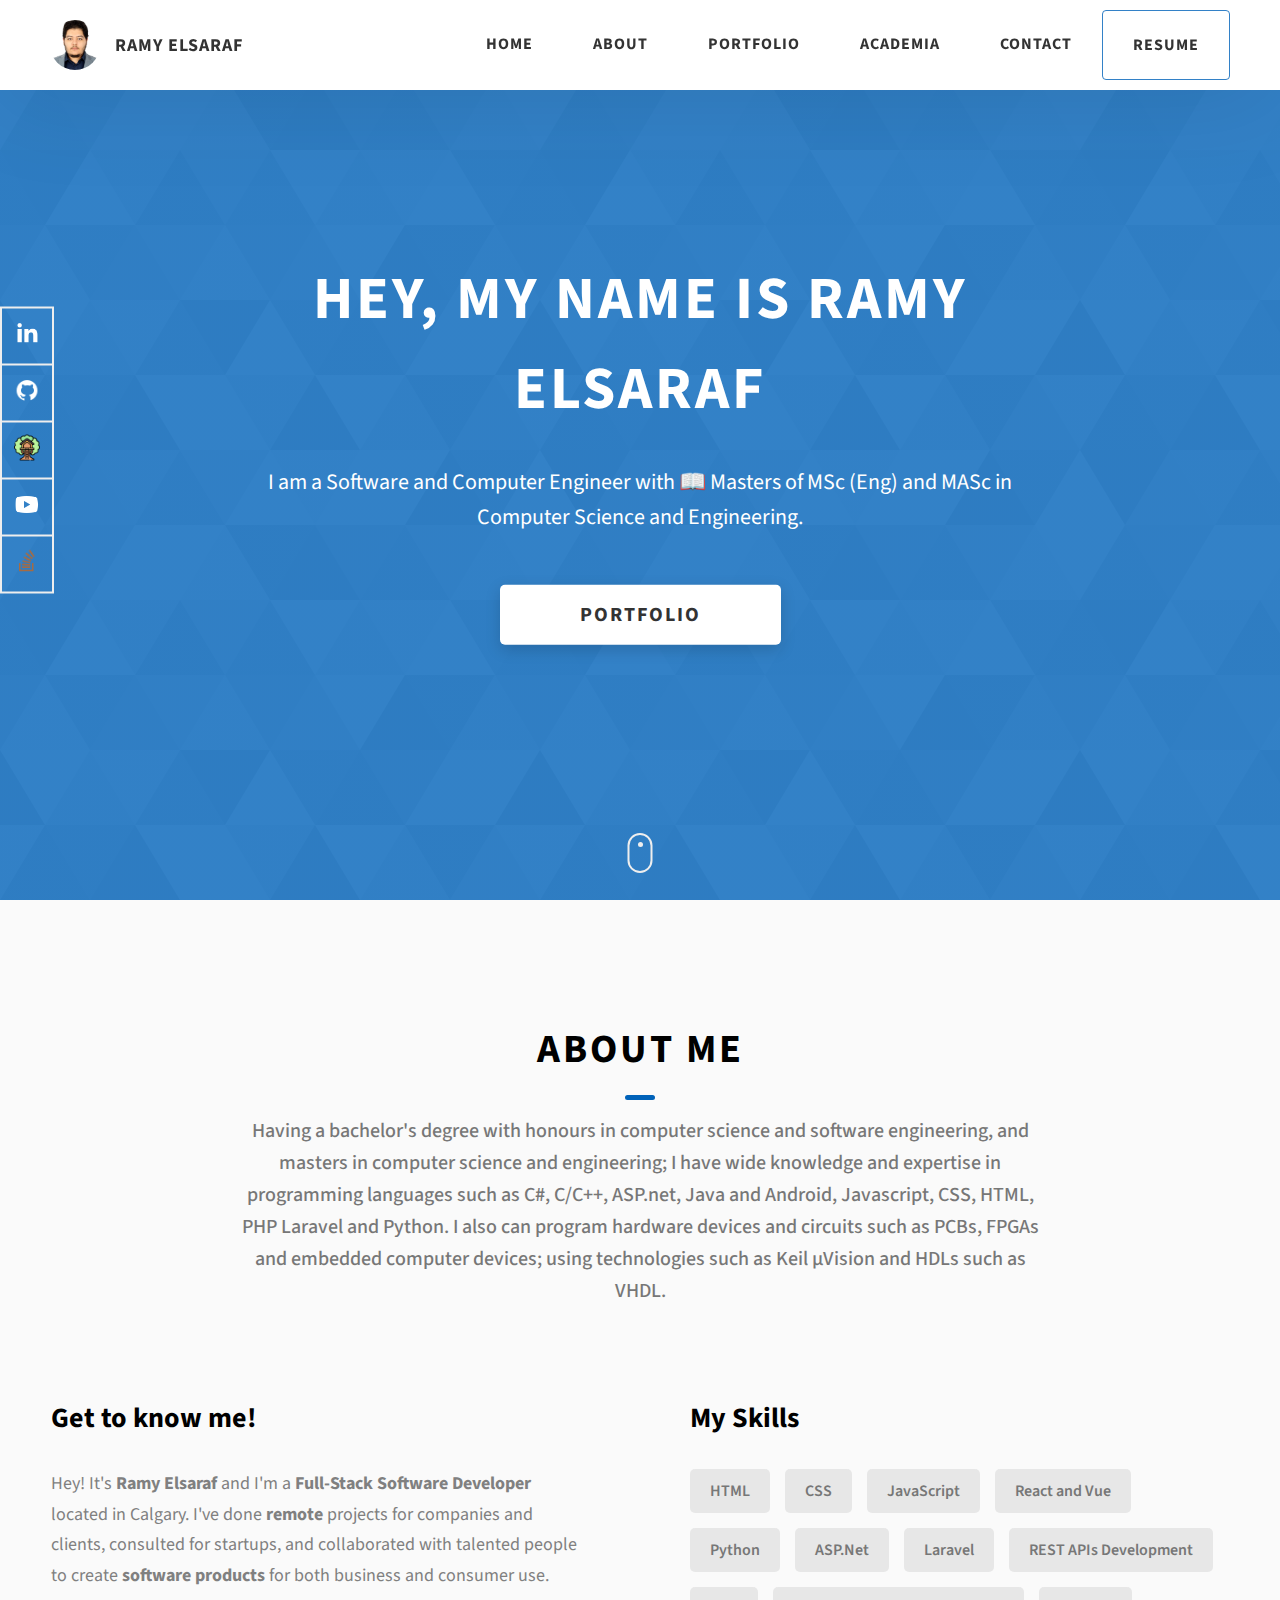
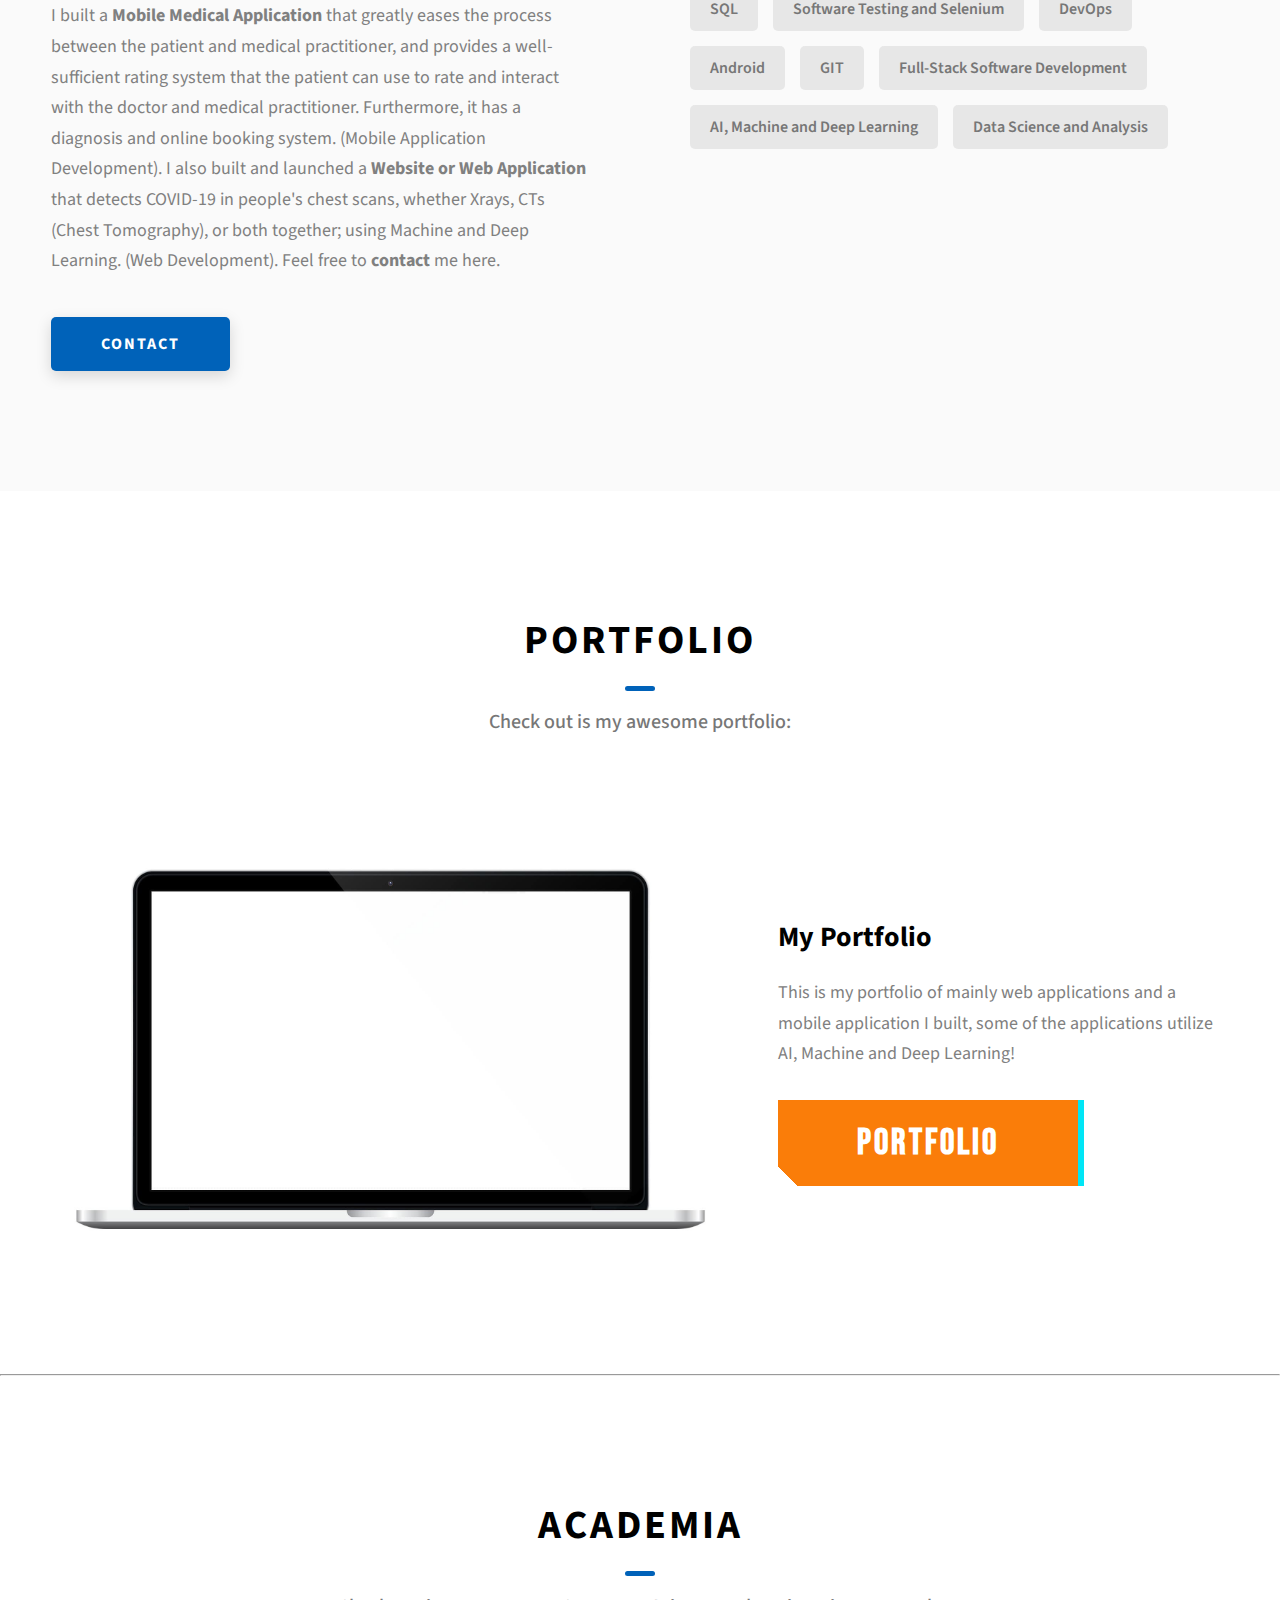
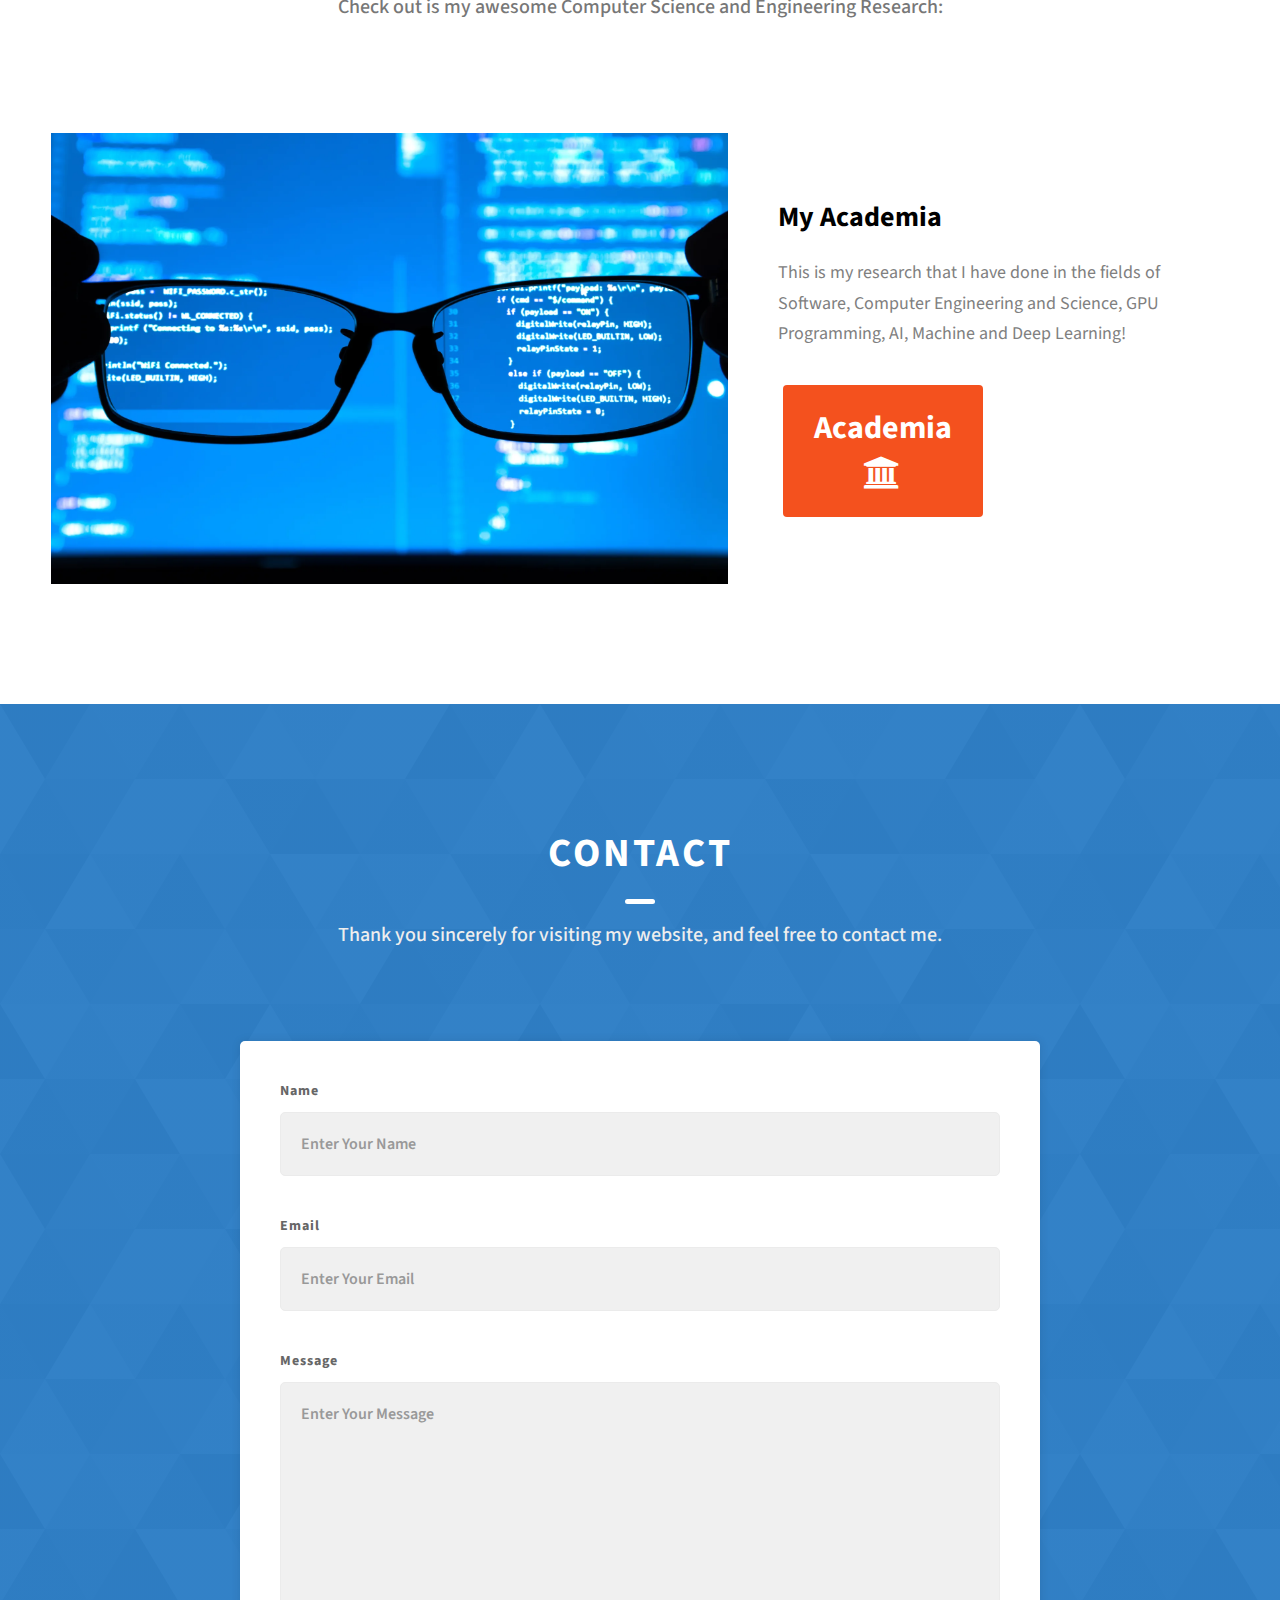
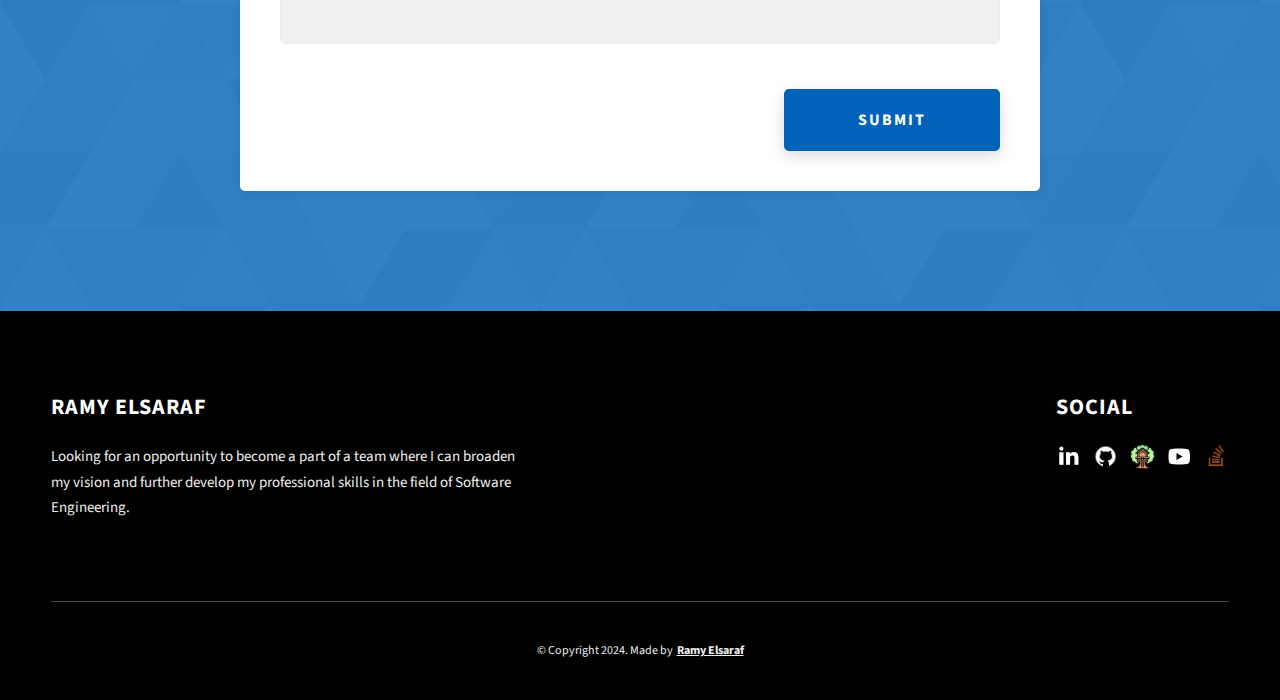
<file: index.html>
<!DOCTYPE html>
<html lang="en">
  <head>
    <meta charset="UTF-8" />
    <meta name="viewport" content="width=device-width, initial-scale=1.0" />
    <meta http-equiv="X-UA-Compatible" content="ie=edge" />
    <title>Developer Ramy 🌐</title>
    <meta name="description" content="Portfolio Template for Developer" />

    <link rel="stylesheet" href="css/stylei.css" />
	<link rel="icon" href="Amar_El_Moon-removebg-preview.ico">

    <link rel="preconnect" href="https://fonts.googleapis.com" />
    <link rel="preconnect" href="https://fonts.gstatic.com" crossorigin />
    <link
      href="https://fonts.googleapis.com/css2?family=Source+Sans+Pro:wght@400;600;700;900&display=swap"
      rel="stylesheet"
    />
	<link href="https://fonts.googleapis.com/css2?family=Bebas+Neue&display=swap" rel="stylesheet">
	<link rel="stylesheet" href="https://cdnjs.cloudflare.com/ajax/libs/font-awesome/4.7.0/css/font-awesome.min.css">
  </head>
  <body>
    <header class="header">
      <div class="header__content">
        <div class="header__logo-container">
          <div class="header__logo-img-cont">
            <img
              src="./assets/png/ramy-photo-large.jpg"
              alt="Ramy Image"
              class="header__logo-img"
            />
          </div>
          <span class="header__logo-sub">Ramy Elsaraf</span>
        </div>
        <div class="header__main">
          <ul class="header__links">
            <li class="header__link-wrapper">
              <a href="./index.html#home" class="header__link"> Home </a>
            </li>
			<li class="header__link-wrapper">
              <a href="./index.html#about" class="header__link">About </a>
            </li>
	    <li class="header__link-wrapper">
              <a href="./index.html#projects" class="header__link">
                Portfolio
              </a>
            </li>	  
            <li class="header__link-wrapper">
              <a href="./index.html#academia" class="header__link">Academia </a>
            </li>
            <li class="header__link-wrapper">
              <a href="./index.html#contact" class="header__link"> Contact </a>
            </li>
			<li class="header__link-wrapper borderlist">
              <a href="Ramy Elsaraf CV MP.pdf" class="header__link"> Resume </a>
            </li>
          </ul>
          <div class="header__main-ham-menu-cont">
            <img
              src="./assets/svg/ham-menu.svg"
              alt="hamburger menu"
              class="header__main-ham-menu"
            />
            <img
              src="./assets/svg/ham-menu-close.svg"
              alt="hamburger menu close"
              class="header__main-ham-menu-close d-none"
            />
          </div>
        </div>
      </div>
      <div class="header__sm-menu">
        <div class="header__sm-menu-content">
          <ul class="header__sm-menu-links">
            <li class="header__sm-menu-link">
              <a href="./index.html#home"> Home </a>
            </li>

            <li class="header__sm-menu-link">
              <a href="./index.html#about"> About </a>
            </li>

	    <li class="header__sm-menu-link">
              <a href="./index.html#projects"> Portfolio </a>
            </li>
		  
	    <li class="header__sm-menu-link">
              <a href="./index.html#academia"> Academia </a>
            </li>

            <li class="header__sm-menu-link">
              <a href="./index.html#contact"> Contact </a>
            </li>
			
	    <li class="header__sm-menu-link borderlist">
              <a href="Ramy Elsaraf CV MP.pdf"> Resume </a>
            </li>
          </ul>
        </div>
      </div>
    </header>
    <section class="home-hero" id="home">
      <div class="home-hero__content">
        <h1 class="heading-primary">Hey, My name is Ramy Elsaraf</h1>
        <div class="home-hero__info">
          <p class="text-primary">
            I am a Software and Computer Engineer with 📖 Masters of MSc (Eng) and MASc in Computer Science and Engineering.
          </p>
        </div>
        <div class="home-hero__cta">
          <a href="./index.html#projects" class="btn btn--bg">Portfolio</a>
        </div>
      </div>
      <div class="home-hero__socials">
        <div class="home-hero__social">
          <a href="https://www.linkedin.com/in/ramy-elsaraf-8a6336177/" class="home-hero__social-icon-link">
            <img
              src="./assets/png/linkedin-ico.png"
              alt="icon"
              class="home-hero__social-icon"
            />
          </a>
        </div>
        <div class="home-hero__social">
          <a href="https://github.com/Ramy9999" class="home-hero__social-icon-link">
            <img
              src="./assets/png/github-ico.png"
              alt="icon"
              class="home-hero__social-icon"
            />
          </a>
        </div>
        <div class="home-hero__social">
          <a href="https://teamtreehouse.com/profiles/ramyelsaraf" class="home-hero__social-icon-link">
            <img
              src="./assets/png/tree-house.png"
              alt="icon"
              class="home-hero__social-icon"
            />
          </a>
        </div>
        <div class="home-hero__social">
          <a href="https://www.youtube.com/channel/UCjUvYW-434geYl9XU5LjoGw" class="home-hero__social-icon-link">
            <img
              src="./assets/png/yt-ico.png"
              alt="icon"
              class="home-hero__social-icon"
            />
          </a>
        </div>
        <div class="home-hero__social">
          <a
            href="https://stackoverflow.com/users/7020357/ramy-salah"
            class="home-hero__social-icon-link home-hero__social-icon-link--bd-none"
          >
            <img
              src="./assets/png/icons8-stack-overflow-32.png"
              alt="icon"
              class="home-hero__social-icon"
            />
          </a>
        </div>
      </div>
      <div class="home-hero__mouse-scroll-cont">
        <div class="mouse"></div>
      </div>
    </section>
    <section id="about" class="about sec-pad">
      <div class="main-container">
        <h2 class="heading heading-sec heading-sec__mb-med">
          <span class="heading-sec__main">About Me</span>
          <span class="heading-sec__sub">
            Having a bachelor's degree with honours in computer science and software engineering, and masters in computer science and engineering; I have wide knowledge and expertise in programming languages such as C#, C/C++, ASP.net, Java and Android, Javascript, CSS, HTML, PHP Laravel and Python. I also can program hardware devices and circuits such as PCBs, FPGAs and embedded computer devices; using technologies such as Keil µVision and HDLs such as VHDL.
          </span>
        </h2>
        <div class="about__content">
          <div class="about__content-main">
            <h3 class="about__content-title">Get to know me!</h3>
            <div class="about__content-details">
              <p class="about__content-details-para">
                Hey! It's
                <strong>Ramy Elsaraf</strong>
                and I'm a <strong> Full-Stack Software Developer </strong> located in
                Calgary. I've done
                <strong> remote </strong>
                projects for companies and clients, consulted for startups, and collaborated
                with talented people to create
                <strong>software products </strong>
                for both business and consumer use.
              </p>
              <p class="about__content-details-para">
                I built a <strong> Mobile Medical Application </strong> that greatly eases the process between the patient and medical practitioner, and provides a well-sufficient rating system that the patient can use to rate and interact with the doctor and medical practitioner. Furthermore, it has a diagnosis and online booking system. (Mobile Application Development).
I also built and launched a <strong> Website or Web Application </strong> that detects COVID-19 in people's chest scans, whether Xrays, CTs (Chest Tomography), or both together; using Machine and Deep Learning. (Web Development). Feel free to
                <strong>contact</strong> me here.
              </p>
            </div>
            <a href="./index.html#contact" class="btn btn--med btn--theme dynamicBgClr"
              >Contact</a
            >
          </div>
          <div class="about__content-skills">
            <h3 class="about__content-title">My Skills</h3>
            <div class="skills">
              <div class="skills__skill">HTML</div>
              <div class="skills__skill">CSS</div>
              <div class="skills__skill">JavaScript</div>
              <div class="skills__skill">React and Vue</div>
	      <div class="skills__skill">Python</div>
	      <div class="skills__skill">ASP.Net</div>
	      <div class="skills__skill">Laravel</div>
              <div class="skills__skill">REST APIs Development</div>
              <div class="skills__skill">SQL</div>
	      <div class="skills__skill">Software Testing and Selenium</div>
              <div class="skills__skill">DevOps</div>
              <div class="skills__skill">Android</div>
	      <div class="skills__skill">GIT</div>
	      <div class="skills__skill">Full-Stack Software Development</div>
	      <div class="skills__skill">AI, Machine and Deep Learning</div>
              <div class="skills__skill">Data Science and Analysis</div>
              
            </div>
          </div>
        </div>
      </div>
    </section>
    <section id="projects" class="projects sec-pad">
      <div class="main-container">
        <h2 class="heading heading-sec heading-sec__mb-bg">
          <span class="heading-sec__main">Portfolio</span>
          <span class="heading-sec__sub">
            Check out is my awesome portfolio:
          </span>
        </h2>

        <div class="projects__content">
          <div class="projects__row">
            <div class="projects__row-img-cont">
              <img
                src="./assets/jpeg/project-mockup-example.jpeg"
                alt="Software Screenshot"
                class="projects__row-img"
                loading="lazy"
              />
            </div>
            <div class="projects__row-content">
              <h3 class="projects__row-content-title">My Portfolio</h3>
              <p class="projects__row-content-desc">
                This is my portfolio of mainly web applications and a mobile application I built, some of the applications utilize AI, Machine and Deep Learning!
              </p>
              
			  <div id="portfolio"><button class= "buty mx-auto text-center" onclick="window.location.href='portfolio.html';">Portfolio</button></div>
            </div>
          </div>
          
          
        </div>
      </div>
    </section>
	<hr>
	<section id="academia" class="projects sec-pad">
	<div class="main-container">
        <h2 class="heading heading-sec heading-sec__mb-bg">
          <span class="heading-sec__main">Academia</span>
          <span class="heading-sec__sub">
            Check out is my awesome Computer Science and Engineering Research:
          </span>
        </h2>

        <div class="projects__content">
          <div class="projects__row">
            <div class="projects__row-img-cont">
              <img
                src="./assets/jpeg/computer-science-research-1.jpg"
                alt="Software Screenshot"
                class="projects__row-img"
                loading="lazy"
              />
            </div>
            <div class="projects__row-content">
              <h3 class="projects__row-content-title">My Academia</h3>
              <p class="projects__row-content-desc">
                This is my research that I have done in the fields of Software, Computer Engineering and Science, GPU Programming, AI, Machine and Deep Learning!
              </p>
              
			  <div><button class= "academia" onclick="window.location.href='https://independent.academia.edu/RamySalahElsaraf';">Academia <i class="fa fa-university"></i></button></div>
            </div>
          </div>
        </div>
      </div>
	</section>
	 
    <section id="contact" class="contact sec-pad dynamicBg">
      <div class="main-container">
        <h2 class="heading heading-sec heading-sec__mb-med">
          <span class="heading-sec__main heading-sec__main--lt">Contact</span>
          <span class="heading-sec__sub heading-sec__sub--lt">
            Thank you sincerely for visiting my website, and feel free to contact me.
          </span>
        </h2>
        <div class="contact__form-container">
          <form action="https://formsubmit.co/ramysarraf56@gmail.com" method="POST" class="contact__form"/>
            <div class="contact__form-field">
              <label class="contact__form-label" for="name">Name</label>
              <input
                required
                placeholder="Enter Your Name"
                type="text"
                class="contact__form-input"
                name="name"
                id="name"
              />
            </div>
            <div class="contact__form-field">
              <label class="contact__form-label" for="email">Email</label>
              <input
                required
                placeholder="Enter Your Email"
                type="text"
                class="contact__form-input"
                name="email"
                id="email"
              />
            </div>
            <div class="contact__form-field">
              <label class="contact__form-label" for="message">Message</label>
              <textarea
                required
                cols="30"
                rows="10"
                class="contact__form-input"
                placeholder="Enter Your Message"
                name="message"
                id="message"
              ></textarea>
            </div>
            <button type="submit" class="btn btn--theme contact__btn">
              Submit
            </button>
          </form>
        </div>
      </div>
    </section>
    <footer class="main-footer">
      <div class="main-container">
        <div class="main-footer__upper">
          <div class="main-footer__row main-footer__row-1">
            <h2 class="heading heading-sm main-footer__heading-sm">
              <span>Social</span>
            </h2>
            <div class="main-footer__social-cont">
              <a target="_blank" rel="noreferrer" href="https://www.linkedin.com/in/ramy-elsaraf-8a6336177/">
                <img
                  class="main-footer__icon"
                  src="./assets/png/linkedin-ico.png"
                  alt="icon"
                />
              </a>
              <a target="_blank" rel="noreferrer" href="https://github.com/Ramy9999">
                <img
                  class="main-footer__icon"
                  src="./assets/png/github-ico.png"
                  alt="icon"
                />
              </a>
              <a target="_blank" rel="noreferrer" href="https://teamtreehouse.com/profiles/ramyelsaraf">
                <img
                  class="main-footer__icon"
                  src="./assets/png/tree-house.png"
                  alt="icon"
                />
              </a>
              <a target="_blank" rel="noreferrer" href="https://www.youtube.com/channel/UCjUvYW-434geYl9XU5LjoGw">
                <img
                  class="main-footer__icon"
                  src="./assets/png/yt-ico.png"
                  alt="icon"
                />
              </a>
              <a target="_blank" rel="noreferrer" href="https://stackoverflow.com/users/7020357/ramy-salah">
                <img
                  class="main-footer__icon main-footer__icon--mr-none"
                  src="./assets/png/icons8-stack-overflow-32.png"
                  alt="icon"
                />
              </a>
            </div>
          </div>
          <div class="main-footer__row main-footer__row-2">
            <h4 class="heading heading-sm text-lt">Ramy Elsaraf</h4>
            <p class="main-footer__short-desc">
              Looking for an opportunity to become a part of a team where I can broaden my vision and further develop my professional skills in the field of Software Engineering.
            </p>
          </div>
        </div>

        <!-- If you give me some credit or shoutout here by linking to my website, then it will be a big thing for me and will help me a lot :) -->
        <div class="main-footer__lower">
          &copy; Copyright 2024. Made by
          <a rel="noreferrer" target="_blank"
            >Ramy Elsaraf</a
          >
        </div>
      </div>
    </footer>

    <script src="./index.js"></script>
  </body>
</html>
</file>
<file: css/stylei.css>
/*
0 - 600px:      Phone
600 - 900px:    Tablet portrait
900 - 1200px:   Tablet landscape
[1200 - 1800] is where our normal styles apply
1800px + :      Big desktop
$breakpoint arguement choices:
- phone
- tab-port
- tab-land
- big-desktop

Inside media queries 1em is always 16px i.e 1em = 16px at every screen size only inside media queries
*/
*,
*::after,
*::before {
  margin: 0;
  padding: 0;
  box-sizing: inherit;
  font-family: inherit; }

html {
  font-size: 62.5%;
  scroll-behavior: smooth; }
  @media only screen and (max-width: 75em) {
    html {
      font-size: 59%; } }
  @media only screen and (max-width: 56.25em) {
    html {
      font-size: 56%; } }
  @media only screen and (min-width: 112.5em) {
    html {
      font-size: 65%; } }

body {
  box-sizing: border-box;
  position: relative;
  line-height: 1.5;
  font-family: sans-serif;
  overflow-x: hidden;
  overflow-y: scroll;
  font-family: 'Source Sans Pro', sans-serif; }

a {
  text-decoration: none;
  color: inherit; }

li {
  list-style: none; }

input:focus,
button:focus,
a:focus,
textarea:focus {
  outline: none; }

button {
  border: none;
  cursor: pointer; }

textarea {
  resize: none; }

.heading-primary {
  font-size: 6rem;
  text-transform: uppercase;
  letter-spacing: 3px;
  text-align: center; }
  @media only screen and (max-width: 37.5em) {
    .heading-primary {
      font-size: 4.5rem; } }

.heading-sec__mb-bg {
  margin-bottom: 11rem; }
  @media only screen and (max-width: 56.25em) {
    .heading-sec__mb-bg {
      margin-bottom: 8rem; } }

.heading-sec__mb-med {
  margin-bottom: 9rem; }
  @media only screen and (max-width: 56.25em) {
    .heading-sec__mb-med {
      margin-bottom: 8rem; } }

.heading-sec__main {
  display: block;
  font-size: 4rem;
  text-transform: uppercase;
  letter-spacing: 1px;
  letter-spacing: 3px;
  text-align: center;
  margin-bottom: 3.5rem;
  position: relative; }
  .heading-sec__main--lt {
    color: #fff; }
    .heading-sec__main--lt::after {
      content: '';
      background: #fff !important; }
  .heading-sec__main::after {
    content: '';
    position: absolute;
    top: calc(100% + 1.5rem);
    height: 5px;
    width: 3rem;
    background: #0062b9;
    left: 50%;
    transform: translateX(-50%);
    border-radius: 5px; }
    @media only screen and (max-width: 37.5em) {
      .heading-sec__main::after {
        top: calc(100% + 1.2rem); } }

.heading-sec__sub {
  display: block;
  text-align: center;
  color: #777;
  font-size: 2rem;
  font-weight: 500;
  max-width: 80rem;
  margin: auto;
  line-height: 1.6; }
  @media only screen and (max-width: 37.5em) {
    .heading-sec__sub {
      font-size: 1.8rem; } }
  .heading-sec__sub--lt {
    color: #eee; }

.heading-sm {
  font-size: 2.2rem;
  text-transform: uppercase;
  letter-spacing: 1px; }

.main-container {
  max-width: 120rem;
  margin: auto;
  width: 92%; }

.btn {
  background: #fff;
  color: #333;
  text-transform: uppercase;
  letter-spacing: 2px;
  display: inline-block;
  font-weight: 700;
  border-radius: 5px;
  box-shadow: 0 5px 15px 0 rgba(0, 0, 0, 0.15);
  transition: transform .3s; }
  .btn:hover {
    transform: translateY(-3px); }
  .btn--bg {
    padding: 1.5rem 8rem;
    font-size: 2rem; }
  .btn--med {
    padding: 1.5rem 5rem;
    font-size: 1.6rem; }
  .btn--theme {
    background: #0062b9;
    color: #fff; }
  .btn--theme-inv {
    color: #0062b9;
    background: #fff;
    border: 2px solid #0062b9;
    box-shadow: none;
    padding: calc(1.5rem - 2px) calc(5rem - 2px); }

.sec-pad {
  padding: 12rem 0; }
  @media only screen and (max-width: 56.25em) {
    .sec-pad {
      padding: 8rem 0; } }

.text-primary {
  color: #fff;
  font-size: 2.2rem;
  text-align: center;
  width: 100%;
  line-height: 1.6; }
  @media only screen and (max-width: 37.5em) {
    .text-primary {
      font-size: 2rem; } }

.d-none {
  display: none; }

.home-hero {
  color: #fff;
  background: linear-gradient(to right, rgba(0, 98, 185, 0.8), rgba(0, 98, 185, 0.8)), url(../../assets/svg/common-bg.svg);
  background-position: center;
  height: 100vh;
  min-height: 80rem;
  max-height: 120rem;
  position: relative; }
  @media only screen and (max-width: 37.5em) {
    .home-hero {
      height: unset;
      min-height: unset; } }
  .home-hero__socials {
    position: absolute;
    top: 50%;
    border: 2px solid #eee;
    border-left: 2px solid #eee;
    transform: translateY(-50%); }
    @media only screen and (max-width: 56.25em) {
      .home-hero__socials {
        display: none; } }
  .home-hero__mouse-scroll-cont {
    position: absolute;
    bottom: 3%;
    left: 50%;
    transform: translateX(-50%); }
    @media only screen and (max-width: 37.5em) {
      .home-hero__mouse-scroll-cont {
        display: none; } }
  .home-hero__social {
    width: 5rem; }
  .home-hero__social-icon-link {
    width: 100%;
    display: block;
    padding: 1.2rem;
    border-bottom: 2px solid #eee;
    transition: background .3s; }
    .home-hero__social-icon-link:hover {
      background: rgba(255, 255, 255, 0.1); }
    .home-hero__social-icon-link--bd-none {
      border-bottom: 0; }
  .home-hero__social-icon {
    width: 100%; }
  .home-hero__content {
    position: absolute;
    top: 50%;
    left: 50%;
    transform: translate(-50%, -50%);
    max-width: 90rem;
    width: 92%; }
    @media only screen and (max-width: 37.5em) {
      .home-hero__content {
        padding: 19rem 0 13rem 0;
        margin: auto;
        position: static;
        transform: translate(0, 0); } }
  .home-hero__info {
    margin: 3rem auto 0 auto;
    max-width: 80rem; }
  .home-hero__cta {
    margin-top: 5rem;
    text-align: center; }

.about {
  background: #fafafa; }
  .about__content {
    display: grid;
    grid-template-columns: 1fr 1fr;
    grid-gap: 10rem; }
    @media only screen and (max-width: 56.25em) {
      .about__content {
        grid-template-columns: 1fr;
        grid-gap: 8rem; } }
    .about__content-title {
      font-weight: 700;
      font-size: 2.8rem;
      margin-bottom: 3rem; }
      @media only screen and (max-width: 37.5em) {
        .about__content-title {
          font-size: 2.4rem; } }
    .about__content-details-para {
      font-size: 1.8rem;
      color: grey;
      max-width: 60rem;
      line-height: 1.7;
      margin-bottom: 1rem; }
      .about__content-details-para--hl {
        font-weight: 700;
        margin: 0 3px; }
      .about__content-details-para:last-child {
        margin-bottom: 4rem; }

.projects__row {
  display: grid;
  grid-template-columns: 1.5fr 1fr;
  grid-gap: 5rem;
  margin-bottom: 11rem; }
  @media only screen and (max-width: 56.25em) {
    .projects__row {
      grid-template-columns: 1fr;
      grid-gap: 2rem;
      margin-bottom: 8rem; } }
  @media only screen and (max-width: 56.25em) {
    .projects__row {
      text-align: center; } }
  .projects__row:last-child {
    margin-bottom: 0; }
  .projects__row-img-cont {
    overflow: hidden; }
  .projects__row-img {
    width: 100%;
    display: block;
    object-fit: cover; }
  .projects__row-content {
    padding: 2rem 0;
    display: flex;
    justify-content: center;
    flex-direction: column;
    align-items: flex-start; }
    @media only screen and (max-width: 56.25em) {
      .projects__row-content {
        align-items: center; } }
    .projects__row-content-title {
      font-weight: 700;
      font-size: 2.8rem;
      margin-bottom: 2rem; }
      @media only screen and (max-width: 37.5em) {
        .projects__row-content-title {
          font-size: 2.4rem; } }
    .projects__row-content-desc {
      font-size: 1.8rem;
      color: grey;
      max-width: 60rem;
      line-height: 1.7;
      margin-bottom: 3rem; }
      @media only screen and (max-width: 37.5em) {
        .projects__row-content-desc {
          font-size: 1.7rem; } }

.contact {
  background: linear-gradient(to right, rgba(0, 98, 185, 0.8), rgba(0, 98, 185, 0.8)), url(../../assets/svg/common-bg.svg);
  background-size: cover;
  background-position: center; }
  .contact__form-container {
    box-shadow: 0 0 10px rgba(0, 0, 0, 0.1);
    background: white;
    padding: 4rem;
    margin-top: 6rem;
    max-width: 80rem;
    text-align: right;
    width: 95%;
    border-radius: 5px;
    margin: 5rem auto 0 auto; }
    @media only screen and (max-width: 37.5em) {
      .contact__form-container {
        padding: 3rem; } }
  .contact__form-field {
    margin-bottom: 4rem; }
    @media only screen and (max-width: 37.5em) {
      .contact__form-field {
        margin-bottom: 3rem; } }
  .contact__form-label {
    color: #666;
    font-size: 1.4rem;
    letter-spacing: 1px;
    font-weight: 700;
    margin-bottom: 1rem;
    display: block;
    text-align: left; }
  .contact__form-input {
    color: #333;
    padding: 2rem;
    width: 100%;
    border: 1px solid #ebebeb;
    font-size: 1.6rem;
    letter-spacing: 0px;
    background: #f0f0f0;
    border-radius: 5px;
    font-weight: 600;
    /* Code for Modern Browsers */
    /* Code for WebKit, Blink, Edge */
    /* Code for Internet Explorer 10-11 */
    /* Code for Microsoft Edge */
    /* Code for Mozilla Firefox 4 to 18 */
    /* Code for Mozilla Firefox 19+ */ }
    .contact__form-input::placeholder {
      color: #999;
      font-weight: 600;
      font-size: 1.6rem; }
    .contact__form-input::-webkit-input-placeholder {
      color: #999;
      font-weight: 600;
      font-size: 1.6rem; }
    .contact__form-input:-ms-input-placeholder {
      color: #999;
      font-weight: 600;
      font-size: 1.6rem; }
    .contact__form-input::-ms-input-placeholder {
      color: #999;
      font-weight: 600;
      font-size: 1.6rem; }
    .contact__form-input:-moz-placeholder {
      opacity: 1;
      color: #999;
      font-weight: 600;
      font-size: 1.6rem; }
    .contact__form-input::-moz-placeholder {
      opacity: 1;
      color: #999;
      font-weight: 600;
      font-size: 1.6rem; }
  .contact__btn {
    width: 30%;
    padding: 2rem 4rem;
    font-size: 1.6rem; }
    @media only screen and (max-width: 37.5em) {
      .contact__btn {
        width: 100%; } }

.project-cs-hero {
  color: #fff;
  background: linear-gradient(to right, rgba(0, 98, 185, 0.8), rgba(0, 98, 185, 0.8)), url(../../assets/svg/common-bg.svg);
  background-size: cover;
  background-position: center;
  position: relative; }
  @media only screen and (max-width: 37.5em) {
    .project-cs-hero {
      height: unset;
      min-height: unset; } }
  .project-cs-hero__content {
    padding: 25rem 0 17rem 0;
    max-width: 90rem;
    width: 92%;
    margin: auto; }
    @media only screen and (max-width: 37.5em) {
      .project-cs-hero__content {
        padding: 19rem 0 13rem 0;
        margin: auto;
        position: static;
        transform: translate(0, 0); } }
  .project-cs-hero__info {
    margin: 3rem auto 0 auto;
    max-width: 80rem; }
  .project-cs-hero__cta {
    margin-top: 5rem;
    text-align: center; }

.project-details__content {
  padding: 8rem 0;
  max-width: 90rem;
  margin: auto; }
  .project-details__content-title {
    font-weight: 700;
    font-size: 2.8rem;
    margin-bottom: 3rem; }
    @media only screen and (max-width: 37.5em) {
      .project-details__content-title {
        font-size: 2.4rem; } }

.project-details__showcase-img-cont {
  width: 100%;
  margin-bottom: 6rem; }

.project-details__showcase-img {
  width: 100%; }

.project-details__content-main {
  width: 100%;
  max-width: 70rem;
  margin: auto; }

.project-details__desc {
  margin: 0 0 7rem 0; }
  .project-details__desc-para {
    font-size: 1.8rem;
    line-height: 1.7;
    color: grey;
    margin-bottom: 2rem; }

.project-details__tools-used {
  margin: 0 0 7rem 0; }
  .project-details__tools-used-list {
    display: flex;
    flex-wrap: wrap; }
  .project-details__tools-used-item {
    padding: 1rem 2rem;
    margin-bottom: 1.5rem;
    margin-right: 1.5rem;
    font-size: 1.6rem;
    background: rgba(153, 153, 153, 0.2);
    border-radius: 5px;
    font-weight: 600;
    color: #777; }

.project-details__links {
  margin: 0 0; }
  .project-details__links-btn {
    margin-right: 2rem; }
    @media only screen and (max-width: 37.5em) {
      .project-details__links-btn {
        margin-right: 0;
        width: 70%;
        margin-bottom: 2rem;
        text-align: center; } }
    .project-details__links-btn:last-child {
      margin: 0; }
      @media only screen and (max-width: 37.5em) {
        .project-details__links-btn:last-child {
          margin: 0; } }

.header {
  position: fixed;
  width: 100%;
  z-index: 1000;
  background: #000;
  background: #fff;
  box-shadow: 0 10px 100px rgba(0, 0, 0, 0.1); }
  .header__content {
    display: flex;
    align-items: center;
    justify-content: space-between;
    padding: 1rem 5rem; }
    @media only screen and (max-width: 56.25em) {
      .header__content {
        padding: 0 2rem; } }
  .header__logo-container {
    display: flex;
    align-items: center;
    cursor: pointer;
    color: #333;
    transition: color .3s; }
    .header__logo-container:hover {
      color: #0062b9; }
  .header__logo-img-cont {
    width: 5rem;
    height: 5rem;
    border-radius: 50px;
    overflow: hidden;
    margin-right: 1.5rem;
    background: #0062b9; }
    @media only screen and (max-width: 56.25em) {
      .header__logo-img-cont {
        width: 4.5rem;
        height: 4.5rem;
        margin-right: 1.2rem; } }
  .header__logo-img {
    width: 100%;
    height: 100%;
    object-fit: cover;
    object-position: center;
    display: block; }
  .header__logo-sub {
    font-size: 1.8rem;
    text-transform: uppercase;
    font-weight: 700;
    letter-spacing: 1px; }
  .header__links {
    display: flex; }
    @media only screen and (max-width: 37.5em) {
      .header__links {
        display: none; } }
  .header__link {
    padding: 2.2rem 3rem;
    display: inline-block;
    font-size: 1.6rem;
    color: #333;
    text-transform: uppercase;
    letter-spacing: 1px;
    font-weight: 700;
    transition: color .3s; }
    .header__link:hover {
      color: #0062b9; }
    @media only screen and (max-width: 56.25em) {
      .header__link {
        padding: 3rem 1.8rem;
        font-size: 1.5rem; } }
  .header__main-ham-menu-cont {
    display: none;
    width: 3rem;
    padding: 2.2rem 0; }
    @media only screen and (max-width: 37.5em) {
      .header__main-ham-menu-cont {
        display: block; } }
  .header__main-ham-menu {
    width: 100%; }
  .header__main-ham-menu-close {
    width: 100%; }
  .header__sm-menu {
    background: #fff;
    position: absolute;
    width: 100%;
    top: 100%;
    visibility: hidden;
    opacity: 0;
    transition: all .3s;
    box-shadow: 0px 5px 5px 0px rgba(0, 0, 0, 0.1);
    -webkit-box-shadow: 0px 5px 5px 0px rgba(0, 0, 0, 0.1);
    -moz-box-shadow: 0px 5px 5px 0px rgba(0, 0, 0, 0.1); }
    .header__sm-menu--active {
      visibility: hidden;
      opacity: 0; }
      @media only screen and (max-width: 37.5em) {
        .header__sm-menu--active {
          visibility: visible;
          opacity: 1; } }
  .header__sm-menu-link a {
    display: block;
    text-decoration: none;
    padding: 2.5rem 3rem;
    font-size: 1.6rem;
    color: #333;
    text-align: right;
    border-bottom: 1px solid #eee;
    font-weight: 700;
    text-transform: uppercase;
    letter-spacing: 2px;
    transition: color .3s; }
    .header__sm-menu-link a:hover {
      color: #0062b9; }
  .header__sm-menu-link:first-child a {
    border-top: 1px solid #eee; }
  .header__sm-menu-link-last {
    border-bottom: 0; }

.main-footer {
  background: #000;
  color: #fff; }
  .main-footer__upper {
    display: flex;
    justify-content: space-between;
    padding: 8rem 0; }
    @media only screen and (max-width: 56.25em) {
      .main-footer__upper {
        padding: 6rem 0; } }
    @media only screen and (max-width: 37.5em) {
      .main-footer__upper {
        display: block; } }
  .main-footer__row-1 {
    order: 2; }
    @media only screen and (max-width: 56.25em) {
      .main-footer__row-1 {
        margin-bottom: 5rem; } }
  .main-footer__row-2 {
    width: 40%;
    order: 1;
    max-width: 50rem; }
    @media only screen and (max-width: 56.25em) {
      .main-footer__row-2 {
        width: 100%; } }
  .main-footer__short-desc {
    margin-top: 2rem;
    color: #eee;
    font-size: 1.5rem;
    line-height: 1.7; }
  .main-footer__social-cont {
    margin-top: 2rem; }
  .main-footer__icon {
    margin-right: 1rem;
    width: 2.5rem; }
    .main-footer__icon--mr-none {
      margin-right: 0; }
  .main-footer__lower {
    padding: 4rem 0;
    border-top: 1px solid #444;
    color: #eee;
    font-size: 1.2rem;
    text-align: left;
    text-align: center; }
    .main-footer__lower a {
      text-decoration: underline;
      font-weight: bold;
      margin-left: 2px; }
    @media only screen and (max-width: 56.25em) {
      .main-footer__lower {
        padding: 3.5rem 0; } }

.skills {
  display: flex;
  flex-wrap: wrap; }
  .skills__skill {
    padding: 1rem 2rem;
    margin-bottom: 1.5rem;
    margin-right: 1.5rem;
    font-size: 1.6rem;
    background: rgba(153, 153, 153, 0.2);
    border-radius: 5px;
    font-weight: 600;
    color: #777; }

.mouse {
  width: 25px;
  height: 40px;
  border: 2px solid #eee;
  border-radius: 60px;
  position: relative;
  overflow: hidden; }
  .mouse::before {
    content: '';
    width: 5px;
    height: 5px;
    position: absolute;
    top: 7px;
    left: 50%;
    transform: translateX(-50%);
    background-color: #eee;
    border-radius: 50%;
    opacity: 1;
    animation: wheel 1.3s infinite;
    -webkit-animation: wheel 1.3s infinite; }

@keyframes wheel {
  to {
    opacity: 0;
    top: 27px; } }

@-webkit-keyframes wheel {
  to {
    opacity: 0;
    top: 27px; } }
	
	
	
.borderlist {
    list-style-position:inside;
    border: 1px solid black;
	border-radius: 4px;
	border-color: #0062b9cc;
}
	



.buty, .buty::after {
  width: 300px;	
/*   width: 380px; */
  height: 86px;
  font-size: 36px;
  //font-family: 'Courier New', monospace;
  font-weight: bold;
  font-family: 'Bebas Neue', cursive; 
  background: linear-gradient(45deg, transparent 5%, #FA7D09 5%);
  border: 0;
  color: #fff;
  letter-spacing: 3px;
  line-height: 88px;
  box-shadow: 6px 0px 0px #00E6F6;
  outline: transparent;
  position: relative;
}

.buty::after {
  --slice-0: inset(50% 50% 50% 50%);
  --slice-1: inset(80% -6px 0 0);
  --slice-2: inset(50% -6px 30% 0);
  --slice-3: inset(10% -6px 85% 0);
  --slice-4: inset(40% -6px 43% 0);
  --slice-5: inset(80% -6px 5% 0);
  
  content: 'AVAILABLE NOW';
  display: block;
  position: absolute;
  top: 0;
  left: 0;
  right: 0;
  bottom: 0;
  background: linear-gradient(45deg, transparent 3%, #00E6F6 3%, #00E6F6 5%, #FA7D09 5%);
  text-shadow: -3px -3px 0px #F8F005, 3px 3px 0px #00E6F6;
  clip-path: var(--slice-0);
}

.buty:hover::after {
  animation: 1s glitch;
  animation-timing-function: steps(2, end);
}

@keyframes glitch {
  0% {
    clip-path: var(--slice-1);
    transform: translate(-20px, -10px);
  }
  10% {
    clip-path: var(--slice-3);
    transform: translate(10px, 10px);
  }
  20% {
    clip-path: var(--slice-1);
    transform: translate(-10px, 10px);
  }
  30% {
    clip-path: var(--slice-3);
    transform: translate(0px, 5px);
  }
  40% {
    clip-path: var(--slice-2);
    transform: translate(-5px, 0px);
  }
  50% {
    clip-path: var(--slice-3);
    transform: translate(5px, 0px);
  }
  60% {
    clip-path: var(--slice-4);
    transform: translate(5px, 10px);
  }
  70% {
    clip-path: var(--slice-2);
    transform: translate(-10px, 10px);
  }
  80% {
    clip-path: var(--slice-5);
    transform: translate(20px, -10px);
  }
  90% {
    clip-path: var(--slice-1);
    transform: translate(-10px, 0px);
  }
  100% {
    clip-path: var(--slice-1);
    transform: translate(0);
  }
}
.buty:hover {
  cursor: pointer;
}





.academia {
  display: inline-block;
  border-radius: 4px;
  background-color: #f4511e;
  border: none;
  color: #FFFFFF;
  text-align: center;
  font-size: 32px;
  font-weight: bold;
  padding: 20px;
  width: 200px;
  transition: all 0.5s;
  cursor: pointer;
  margin: 5px;
}

.academia span {
  cursor: pointer;
  display: inline-block;
  position: relative;
  transition: 0.5s;
}

.academia span:after {
  content: '\00bb';
  position: absolute;
  opacity: 0;
  top: 0;
  right: -20px;
  transition: 0.5s;
}


.academia:hover {
	background-color: #bc3409;
	/* transform: scale(1.3); */
}

.academia:hover span {
  padding-right: 25px;
}

.academia:hover span:after {
  opacity: 1;
  right: 0;
}


/* .fa.fa-university:hover{ */
  /* font-size:1em; */
  /* transition: 1s ease-out; */
/* } */


/* .academia.fa.fa-university {  transition: font-size 0.35s ease;   } .academia.fa.fa-university:hover.fa.fa-university {  font-size: 1em;   } */ */

.academia > .fa {  transition: font-size 0.35s ease;   } .academia:hover > .fa {  font-size: 1.6em;   }






	
* ===== Scrollbar CSS ===== */
  /* Firefox */
  * {
    scrollbar-width: auto;
    scrollbar-color: #0062b9cc #ffffff;
  }

  /* Chrome, Edge, and Safari */
  *::-webkit-scrollbar {
    width: 18px;
  }

  *::-webkit-scrollbar-track {
    background: #ffffff;
  }

  *::-webkit-scrollbar-thumb {
    background-color: #0062b9cc;
    border-radius: 10px;
    border: 3px solid #ffffff;
  }
</file>
